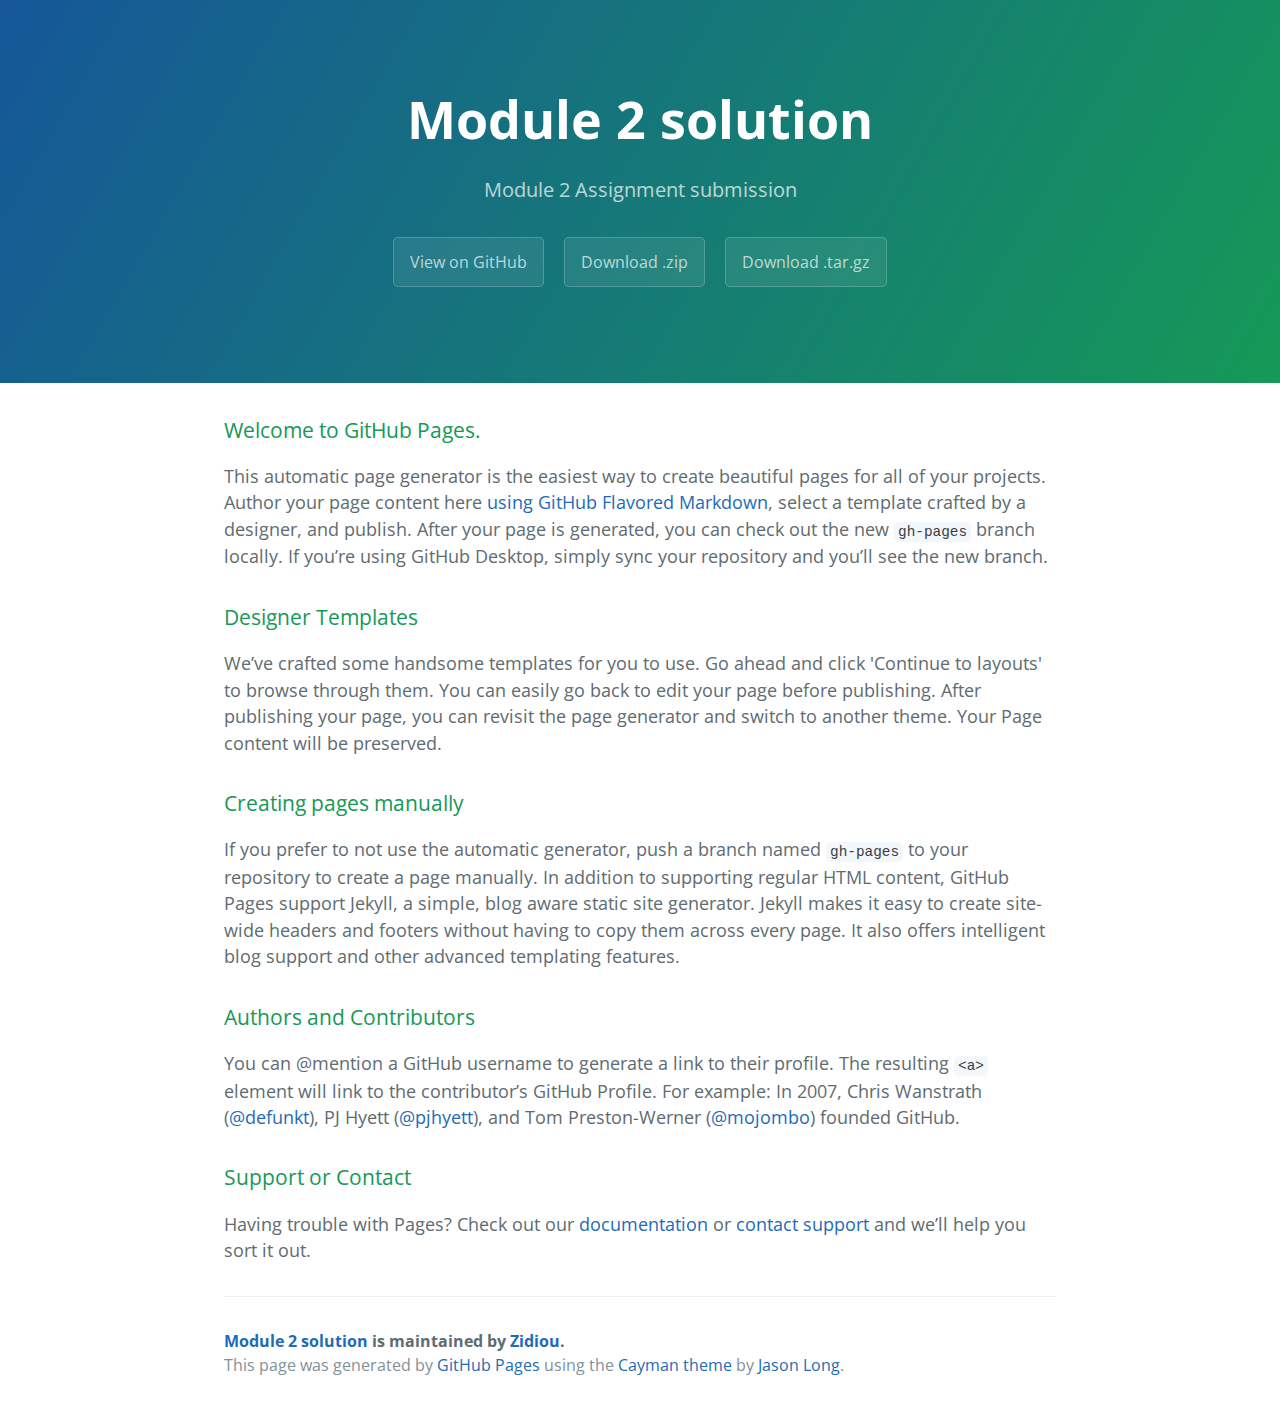
<file: index.html>
<!DOCTYPE html>
<html lang="en-us">
  <head>
    <meta charset="UTF-8">
    <title>Module 2 solution by Zidiou</title>
    <meta name="viewport" content="width=device-width, initial-scale=1">
    <link rel="stylesheet" type="text/css" href="stylesheets/normalize.css" media="screen">
    <link href='https://fonts.googleapis.com/css?family=Open+Sans:400,700' rel='stylesheet' type='text/css'>
    <link rel="stylesheet" type="text/css" href="stylesheets/stylesheet.css" media="screen">
    <link rel="stylesheet" type="text/css" href="stylesheets/github-light.css" media="screen">
  </head>
  <body>
    <section class="page-header">
      <h1 class="project-name">Module 2 solution</h1>
      <h2 class="project-tagline">Module 2 Assignment submission</h2>
      <a href="https://github.com/Zidiou/module_2_solution" class="btn">View on GitHub</a>
      <a href="https://github.com/Zidiou/module_2_solution/zipball/master" class="btn">Download .zip</a>
      <a href="https://github.com/Zidiou/module_2_solution/tarball/master" class="btn">Download .tar.gz</a>
    </section>

    <section class="main-content">
      <h3>
<a id="welcome-to-github-pages" class="anchor" href="#welcome-to-github-pages" aria-hidden="true"><span aria-hidden="true" class="octicon octicon-link"></span></a>Welcome to GitHub Pages.</h3>

<p>This automatic page generator is the easiest way to create beautiful pages for all of your projects. Author your page content here <a href="https://guides.github.com/features/mastering-markdown/">using GitHub Flavored Markdown</a>, select a template crafted by a designer, and publish. After your page is generated, you can check out the new <code>gh-pages</code> branch locally. If you’re using GitHub Desktop, simply sync your repository and you’ll see the new branch.</p>

<h3>
<a id="designer-templates" class="anchor" href="#designer-templates" aria-hidden="true"><span aria-hidden="true" class="octicon octicon-link"></span></a>Designer Templates</h3>

<p>We’ve crafted some handsome templates for you to use. Go ahead and click 'Continue to layouts' to browse through them. You can easily go back to edit your page before publishing. After publishing your page, you can revisit the page generator and switch to another theme. Your Page content will be preserved.</p>

<h3>
<a id="creating-pages-manually" class="anchor" href="#creating-pages-manually" aria-hidden="true"><span aria-hidden="true" class="octicon octicon-link"></span></a>Creating pages manually</h3>

<p>If you prefer to not use the automatic generator, push a branch named <code>gh-pages</code> to your repository to create a page manually. In addition to supporting regular HTML content, GitHub Pages support Jekyll, a simple, blog aware static site generator. Jekyll makes it easy to create site-wide headers and footers without having to copy them across every page. It also offers intelligent blog support and other advanced templating features.</p>

<h3>
<a id="authors-and-contributors" class="anchor" href="#authors-and-contributors" aria-hidden="true"><span aria-hidden="true" class="octicon octicon-link"></span></a>Authors and Contributors</h3>

<p>You can @mention a GitHub username to generate a link to their profile. The resulting <code>&lt;a&gt;</code> element will link to the contributor’s GitHub Profile. For example: In 2007, Chris Wanstrath (<a href="https://github.com/defunkt" class="user-mention">@defunkt</a>), PJ Hyett (<a href="https://github.com/pjhyett" class="user-mention">@pjhyett</a>), and Tom Preston-Werner (<a href="https://github.com/mojombo" class="user-mention">@mojombo</a>) founded GitHub.</p>

<h3>
<a id="support-or-contact" class="anchor" href="#support-or-contact" aria-hidden="true"><span aria-hidden="true" class="octicon octicon-link"></span></a>Support or Contact</h3>

<p>Having trouble with Pages? Check out our <a href="https://help.github.com/pages">documentation</a> or <a href="https://github.com/contact">contact support</a> and we’ll help you sort it out.</p>

      <footer class="site-footer">
        <span class="site-footer-owner"><a href="https://github.com/Zidiou/module_2_solution">Module 2 solution</a> is maintained by <a href="https://github.com/Zidiou">Zidiou</a>.</span>

        <span class="site-footer-credits">This page was generated by <a href="https://pages.github.com">GitHub Pages</a> using the <a href="https://github.com/jasonlong/cayman-theme">Cayman theme</a> by <a href="https://twitter.com/jasonlong">Jason Long</a>.</span>
      </footer>

    </section>

  
  </body>
</html>
</file>
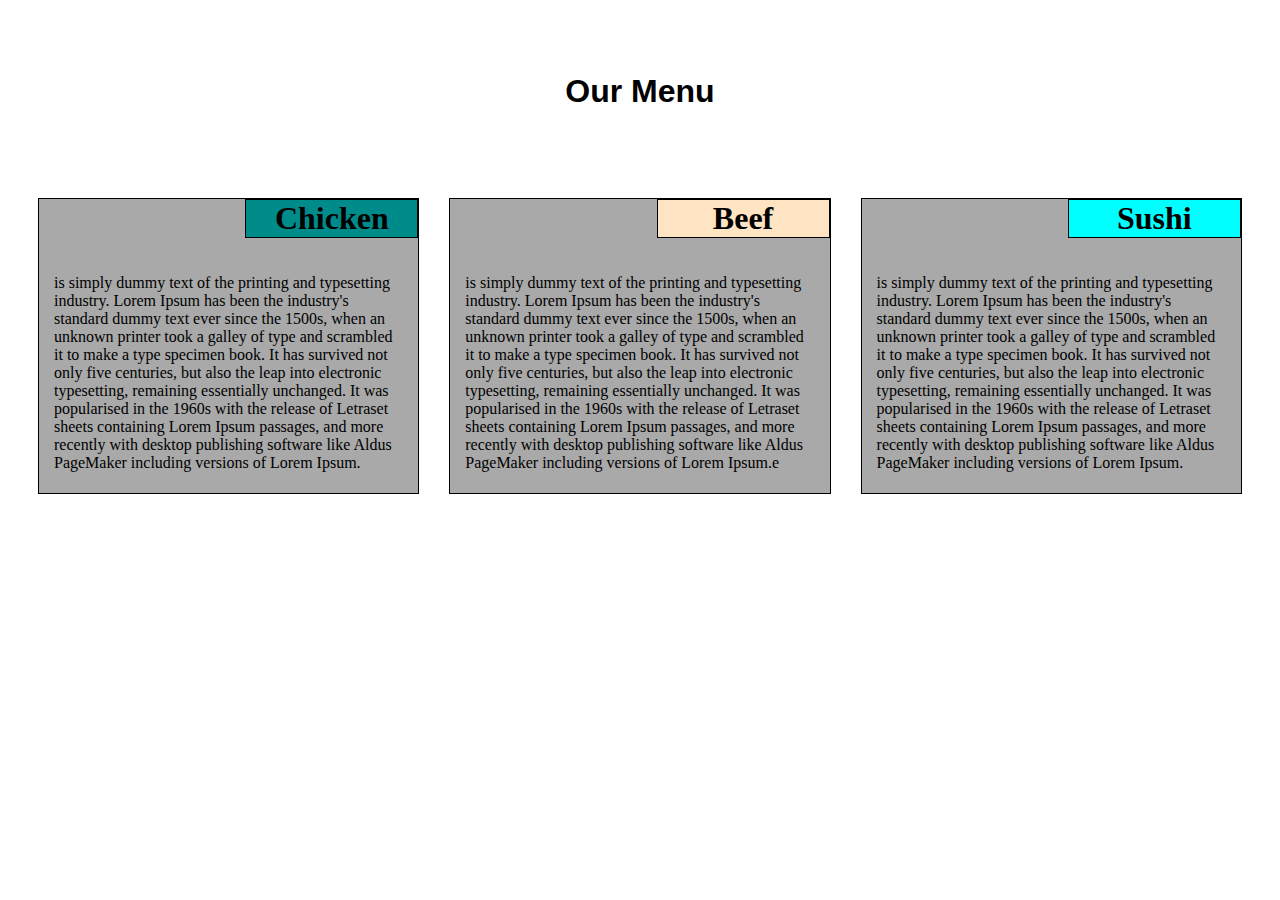
<file: module2/index.html>
<!DOCTYPE html>
<html>
<head>
	<title></title>
	<meta name="viewport" content="width=device-width, initial-scale=1">
	<link rel="stylesheet" href="styles.css">
</head>
<body>
  
  <div class="row">
  
   <h1 id="menu">Our Menu</h1>
   
    <div class="col-lg-4 col-md-6 box">
    <div class="section">
    
    <h1 id="chicken" class="h1_position">Chicken</h1>
    
        <p>is simply dummy text of the printing and typesetting industry. Lorem Ipsum has been the industry's standard dummy text ever since the 1500s, when an unknown printer took a galley of type and scrambled it to make a type specimen book. It has survived not only five centuries, but also the leap into electronic typesetting, remaining essentially unchanged. It was popularised in the 1960s with the release of Letraset sheets containing Lorem Ipsum passages, and more recently with desktop publishing software like Aldus PageMaker including versions of Lorem Ipsum.
        </p>
    </div>
    </div>
    <div class="col-lg-4 col-md-6 box">
    <div class="section">
    <h1 id="beef" class="h1_position">Beef</h1>
    <p>is simply dummy text of the printing and typesetting industry. Lorem Ipsum has been the industry's standard dummy text ever since the 1500s, when an unknown printer took a galley of type and scrambled it to make a type specimen book. It has survived not only five centuries, but also the leap into electronic typesetting, remaining essentially unchanged. It was popularised in the 1960s with the release of Letraset sheets containing Lorem Ipsum passages, and more recently with desktop publishing software like Aldus PageMaker including versions of Lorem Ipsum.e 
    </p>
    </div>
    </div>
    
    <div class="col-lg-4 col-md-12 box">
    <div class="section">
    <h1 id="sushi" class="h1_position">Sushi</h1>
    
    <p>is simply dummy text of the printing and typesetting industry. Lorem Ipsum has been the industry's standard dummy text ever since the 1500s, when an unknown printer took a galley of type and scrambled it to make a type specimen book. It has survived not only five centuries, but also the leap into electronic typesetting, remaining essentially unchanged. It was popularised in the 1960s with the release of Letraset sheets containing Lorem Ipsum passages, and more recently with desktop publishing software like Aldus PageMaker including versions of Lorem Ipsum. 
    </p>
    </div>
    </div>
  </div>

</body>
</html>
</file>
<file: stylesheets/stylesheet.css>
* {
  box-sizing: border-box; }

body {
  padding: 0;
  margin: 0;
  font-family: "Open Sans", "Helvetica Neue", Helvetica, Arial, sans-serif;
  font-size: 16px;
  line-height: 1.5;
  color: #606c71; }

a {
  color: #1e6bb8;
  text-decoration: none; }
  a:hover {
    text-decoration: underline; }

.btn {
  display: inline-block;
  margin-bottom: 1rem;
  color: rgba(255, 255, 255, 0.7);
  background-color: rgba(255, 255, 255, 0.08);
  border-color: rgba(255, 255, 255, 0.2);
  border-style: solid;
  border-width: 1px;
  border-radius: 0.3rem;
  transition: color 0.2s, background-color 0.2s, border-color 0.2s; }
  .btn + .btn {
    margin-left: 1rem; }

.btn:hover {
  color: rgba(255, 255, 255, 0.8);
  text-decoration: none;
  background-color: rgba(255, 255, 255, 0.2);
  border-color: rgba(255, 255, 255, 0.3); }

@media screen and (min-width: 64em) {
  .btn {
    padding: 0.75rem 1rem; } }

@media screen and (min-width: 42em) and (max-width: 64em) {
  .btn {
    padding: 0.6rem 0.9rem;
    font-size: 0.9rem; } }

@media screen and (max-width: 42em) {
  .btn {
    display: block;
    width: 100%;
    padding: 0.75rem;
    font-size: 0.9rem; }
    .btn + .btn {
      margin-top: 1rem;
      margin-left: 0; } }

.page-header {
  color: #fff;
  text-align: center;
  background-color: #159957;
  background-image: linear-gradient(120deg, #155799, #159957); }

@media screen and (min-width: 64em) {
  .page-header {
    padding: 5rem 6rem; } }

@media screen and (min-width: 42em) and (max-width: 64em) {
  .page-header {
    padding: 3rem 4rem; } }

@media screen and (max-width: 42em) {
  .page-header {
    padding: 2rem 1rem; } }

.project-name {
  margin-top: 0;
  margin-bottom: 0.1rem; }

@media screen and (min-width: 64em) {
  .project-name {
    font-size: 3.25rem; } }

@media screen and (min-width: 42em) and (max-width: 64em) {
  .project-name {
    font-size: 2.25rem; } }

@media screen and (max-width: 42em) {
  .project-name {
    font-size: 1.75rem; } }

.project-tagline {
  margin-bottom: 2rem;
  font-weight: normal;
  opacity: 0.7; }

@media screen and (min-width: 64em) {
  .project-tagline {
    font-size: 1.25rem; } }

@media screen and (min-width: 42em) and (max-width: 64em) {
  .project-tagline {
    font-size: 1.15rem; } }

@media screen and (max-width: 42em) {
  .project-tagline {
    font-size: 1rem; } }

.main-content :first-child {
  margin-top: 0; }
.main-content img {
  max-width: 100%; }
.main-content h1, .main-content h2, .main-content h3, .main-content h4, .main-content h5, .main-content h6 {
  margin-top: 2rem;
  margin-bottom: 1rem;
  font-weight: normal;
  color: #159957; }
.main-content p {
  margin-bottom: 1em; }
.main-content code {
  padding: 2px 4px;
  font-family: Consolas, "Liberation Mono", Menlo, Courier, monospace;
  font-size: 0.9rem;
  color: #383e41;
  background-color: #f3f6fa;
  border-radius: 0.3rem; }
.main-content pre {
  padding: 0.8rem;
  margin-top: 0;
  margin-bottom: 1rem;
  font: 1rem Consolas, "Liberation Mono", Menlo, Courier, monospace;
  color: #567482;
  word-wrap: normal;
  background-color: #f3f6fa;
  border: solid 1px #dce6f0;
  border-radius: 0.3rem; }
  .main-content pre > code {
    padding: 0;
    margin: 0;
    font-size: 0.9rem;
    color: #567482;
    word-break: normal;
    white-space: pre;
    background: transparent;
    border: 0; }
.main-content .highlight {
  margin-bottom: 1rem; }
  .main-content .highlight pre {
    margin-bottom: 0;
    word-break: normal; }
.main-content .highlight pre, .main-content pre {
  padding: 0.8rem;
  overflow: auto;
  font-size: 0.9rem;
  line-height: 1.45;
  border-radius: 0.3rem; }
.main-content pre code, .main-content pre tt {
  display: inline;
  max-width: initial;
  padding: 0;
  margin: 0;
  overflow: initial;
  line-height: inherit;
  word-wrap: normal;
  background-color: transparent;
  border: 0; }
  .main-content pre code:before, .main-content pre code:after, .main-content pre tt:before, .main-content pre tt:after {
    content: normal; }
.main-content ul, .main-content ol {
  margin-top: 0; }
.main-content blockquote {
  padding: 0 1rem;
  margin-left: 0;
  color: #819198;
  border-left: 0.3rem solid #dce6f0; }
  .main-content blockquote > :first-child {
    margin-top: 0; }
  .main-content blockquote > :last-child {
    margin-bottom: 0; }
.main-content table {
  display: block;
  width: 100%;
  overflow: auto;
  word-break: normal;
  word-break: keep-all; }
  .main-content table th {
    font-weight: bold; }
  .main-content table th, .main-content table td {
    padding: 0.5rem 1rem;
    border: 1px solid #e9ebec; }
.main-content dl {
  padding: 0; }
  .main-content dl dt {
    padding: 0;
    margin-top: 1rem;
    font-size: 1rem;
    font-weight: bold; }
  .main-content dl dd {
    padding: 0;
    margin-bottom: 1rem; }
.main-content hr {
  height: 2px;
  padding: 0;
  margin: 1rem 0;
  background-color: #eff0f1;
  border: 0; }

@media screen and (min-width: 64em) {
  .main-content {
    max-width: 64rem;
    padding: 2rem 6rem;
    margin: 0 auto;
    font-size: 1.1rem; } }

@media screen and (min-width: 42em) and (max-width: 64em) {
  .main-content {
    padding: 2rem 4rem;
    font-size: 1.1rem; } }

@media screen and (max-width: 42em) {
  .main-content {
    padding: 2rem 1rem;
    font-size: 1rem; } }

.site-footer {
  padding-top: 2rem;
  margin-top: 2rem;
  border-top: solid 1px #eff0f1; }

.site-footer-owner {
  display: block;
  font-weight: bold; }

.site-footer-credits {
  color: #819198; }

@media screen and (min-width: 64em) {
  .site-footer {
    font-size: 1rem; } }

@media screen and (min-width: 42em) and (max-width: 64em) {
  .site-footer {
    font-size: 1rem; } }

@media screen and (max-width: 42em) {
  .site-footer {
    font-size: 0.9rem; } }
</file>
<file: stylesheets/github-light.css>
/*
The MIT License (MIT)

Copyright (c) 2016 GitHub, Inc.

Permission is hereby granted, free of charge, to any person obtaining a copy
of this software and associated documentation files (the "Software"), to deal
in the Software without restriction, including without limitation the rights
to use, copy, modify, merge, publish, distribute, sublicense, and/or sell
copies of the Software, and to permit persons to whom the Software is
furnished to do so, subject to the following conditions:

The above copyright notice and this permission notice shall be included in all
copies or substantial portions of the Software.

THE SOFTWARE IS PROVIDED "AS IS", WITHOUT WARRANTY OF ANY KIND, EXPRESS OR
IMPLIED, INCLUDING BUT NOT LIMITED TO THE WARRANTIES OF MERCHANTABILITY,
FITNESS FOR A PARTICULAR PURPOSE AND NONINFRINGEMENT. IN NO EVENT SHALL THE
AUTHORS OR COPYRIGHT HOLDERS BE LIABLE FOR ANY CLAIM, DAMAGES OR OTHER
LIABILITY, WHETHER IN AN ACTION OF CONTRACT, TORT OR OTHERWISE, ARISING FROM,
OUT OF OR IN CONNECTION WITH THE SOFTWARE OR THE USE OR OTHER DEALINGS IN THE
SOFTWARE.

*/

.pl-c /* comment */ {
  color: #969896;
}

.pl-c1 /* constant, variable.other.constant, support, meta.property-name, support.constant, support.variable, meta.module-reference, markup.raw, meta.diff.header */,
.pl-s .pl-v /* string variable */ {
  color: #0086b3;
}

.pl-e /* entity */,
.pl-en /* entity.name */ {
  color: #795da3;
}

.pl-smi /* variable.parameter.function, storage.modifier.package, storage.modifier.import, storage.type.java, variable.other */,
.pl-s .pl-s1 /* string source */ {
  color: #333;
}

.pl-ent /* entity.name.tag */ {
  color: #63a35c;
}

.pl-k /* keyword, storage, storage.type */ {
  color: #a71d5d;
}

.pl-s /* string */,
.pl-pds /* punctuation.definition.string, string.regexp.character-class */,
.pl-s .pl-pse .pl-s1 /* string punctuation.section.embedded source */,
.pl-sr /* string.regexp */,
.pl-sr .pl-cce /* string.regexp constant.character.escape */,
.pl-sr .pl-sre /* string.regexp source.ruby.embedded */,
.pl-sr .pl-sra /* string.regexp string.regexp.arbitrary-repitition */ {
  color: #183691;
}

.pl-v /* variable */ {
  color: #ed6a43;
}

.pl-id /* invalid.deprecated */ {
  color: #b52a1d;
}

.pl-ii /* invalid.illegal */ {
  color: #f8f8f8;
  background-color: #b52a1d;
}

.pl-sr .pl-cce /* string.regexp constant.character.escape */ {
  font-weight: bold;
  color: #63a35c;
}

.pl-ml /* markup.list */ {
  color: #693a17;
}

.pl-mh /* markup.heading */,
.pl-mh .pl-en /* markup.heading entity.name */,
.pl-ms /* meta.separator */ {
  font-weight: bold;
  color: #1d3e81;
}

.pl-mq /* markup.quote */ {
  color: #008080;
}

.pl-mi /* markup.italic */ {
  font-style: italic;
  color: #333;
}

.pl-mb /* markup.bold */ {
  font-weight: bold;
  color: #333;
}

.pl-md /* markup.deleted, meta.diff.header.from-file */ {
  color: #bd2c00;
  background-color: #ffecec;
}

.pl-mi1 /* markup.inserted, meta.diff.header.to-file */ {
  color: #55a532;
  background-color: #eaffea;
}

.pl-mdr /* meta.diff.range */ {
  font-weight: bold;
  color: #795da3;
}

.pl-mo /* meta.output */ {
  color: #1d3e81;
}
</file>
<file: module2/styles.css>
/********** Default look **********/

* {
    box-sizing: border-box;
}

.row{
    margin: 15px;
    
}

.section{
    border: 1px solid black;
    margin: 15px;
    border: 1px solid black;
    background-color: darkgrey;
}

#menu{
    text-align: center;
    margin-top: 73px;
    margin-bottom: 73px;
    font-family: Arial, sans-serif
}

.h1_position {
    border: 1px solid black;
    width: 173px;
    text-align: center;
    float: right;
    margin-top: 0;
    
}
#chicken{
    background-color:darkcyan;
}

#beef{
    background-color: bisque
}

#sushi{
    background-color: aqua;
}

p{
    padding: 15px 15px 5px 15px;
    clear: both;
}





/********** Desktop look **********/

@media (min-width: 992px) {
  .col-lg-1, .col-lg-2, .col-lg-3, .col-lg-4, .col-lg-5, .col-lg-6, .col-lg-7, .col-lg-8, .col-lg-9, .col-lg-10, .col-lg-11, .col-lg-12 {
    float: left;   
        
  }
  .col-lg-1 {
    width: 8.33%;
  }
  .col-lg-2 {
    width: 16.66%;
  }
  .col-lg-3 {
    width: 25%;
  }
  .col-lg-4 {
    width: 33.33%;
  }
  .col-lg-5 {
    width: 41.66%;
  }
  .col-lg-6 {
    width: 50%;
  }
  .col-lg-7 {
    width: 58.33%;
  }
  .col-lg-8 {
    width: 66.66%;
  }
  .col-lg-9 {
    width: 74.99%;
  }
  .col-lg-10 {
    width: 83.33%;
  }
  .col-lg-11 {
    width: 91.66%;
  }
  .col-lg-12 {
    width: 100%;
  }
}

/********** Tablet look **********/
@media (min-width: 768px) and (max-width: 991px) {
  .col-md-1, .col-md-2, .col-md-3, .col-md-4, .col-md-5, .col-md-6, .col-md-7, .col-md-8, .col-md-9, .col-md-10, .col-md-11, .col-md-12 {
    float: left;
  }
  .col-md-1 {
    width: 8.33%;
  }
  .col-md-2 {
    width: 16.66%;
  }
  .col-md-3 {
    width: 25%;
  }
  .col-md-4 {
    width: 33.33%;
  }
  .col-md-5 {
    width: 41.66%;
  }
  .col-md-6 {
    width: 50%;
  }
  .col-md-7 {
    width: 58.33%;
  }
  .col-md-8 {
    width: 66.66%;
  }
  .col-md-9 {
    width: 74.99%;
  }
  .col-md-10 {
    width: 83.33%;
  }
  .col-md-11 {
    width: 91.66%;
  }
  .col-md-12 {
    width: 100%;
  }
</file>
